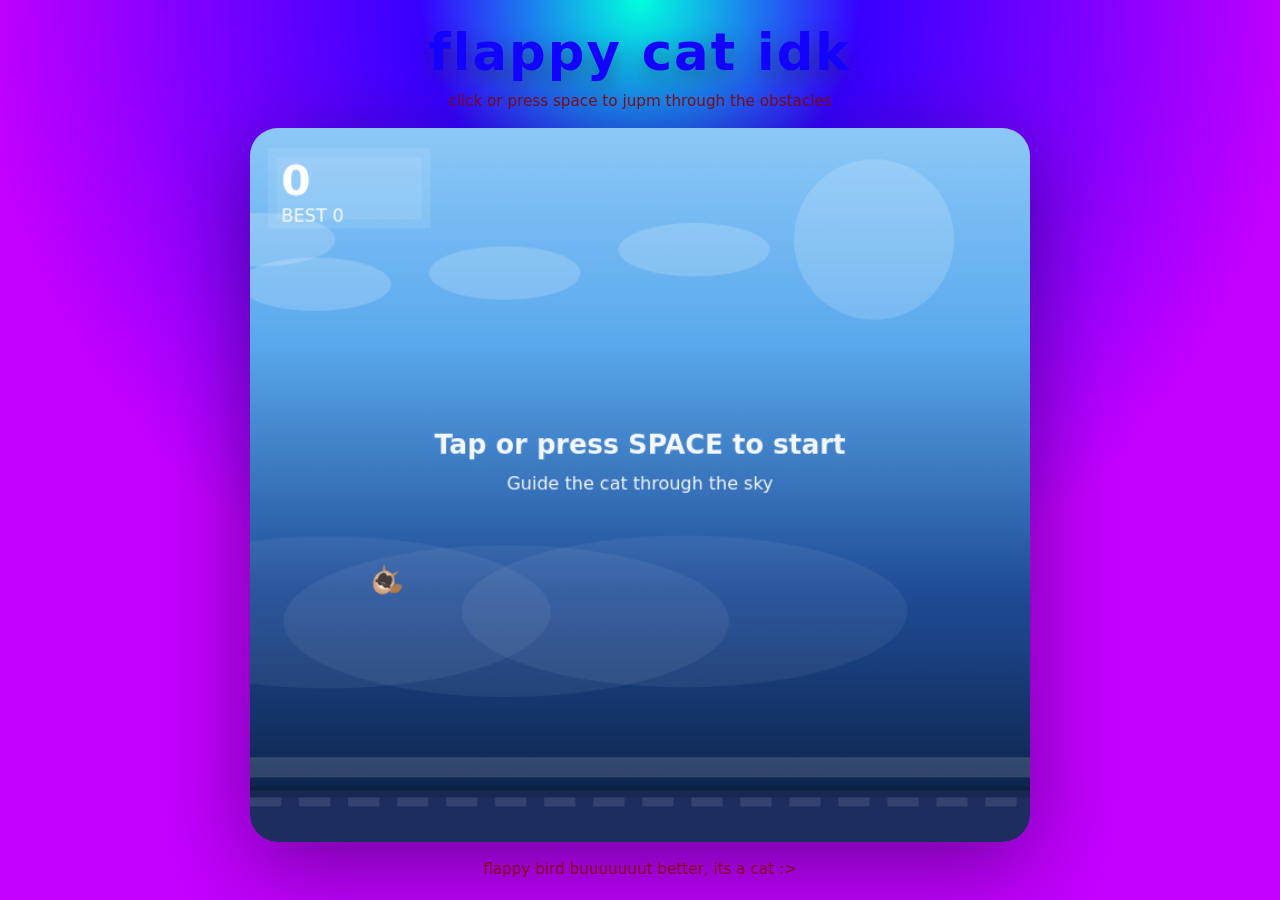
<file: index.html>
<!DOCTYPE html>
<html lang="en">
<head>
  <meta charset="UTF-8">
  <meta name="viewport" content="width=device-width, initial-scale=1.0">
  <title>flappy cat idk</title>
  <link rel="stylesheet" href="style.css">
</head>
<body>
  <div class="game-shell">
    <header>
      <h1>flappy cat idk</h1>
      <p>click or press space to jupm through the obstacles</p>
    </header>
    <canvas id="gameCanvas" width="700" height="640"></canvas>
    <footer>
      <p>flappy bird buuuuuuut better, its a cat :></p>
    </footer>
  </div>
  <script src="game.js"></script>
</body>
</html>
</file>
<file: style.css>
* {
  box-sizing: border-box;
}

body {
  margin: 0;
  min-height: 100vh;
  display: flex;
  align-items: center;
  justify-content: center;
  background: radial-gradient(circle at top, #00ffdd 0%, #3700ff 20%, #c300ff 60%, #c300ff 100%);
  color: #1302fd;
  font-family: Inter, system-ui, -apple-system, BlinkMacSystemFont, sans-serif;
}

.game-shell {
  text-align: center;
  width: 100%;
  max-width: 820px;
  padding: 18px;
}

header h1 {
  margin: 0;
  font-size: clamp(2.2rem, 4vw, 3.4rem);
  letter-spacing: 0.04em;
  text-shadow: 0 8px 20px rgba(43, 43, 43, 0.4);
}

header p,
footer p {
  margin: 10px 0 0;
  font-size: 0.95rem;
  color: rgba(133, 0, 0, 0.88);
}

canvas {
  width: 100%;
  max-width: 780px;
  height: auto;
  border-radius: 28px;
  box-shadow: 0 24px 90px rgba(4, 12, 33, 0.45);
  background: linear-gradient(180deg, rgba(255,255,255,0.04) 0%, rgba(255,255,255,0.02) 100%);
  display: block;
  margin: 18px auto;
}

footer {
  margin-top: 8px;
}
</file>
